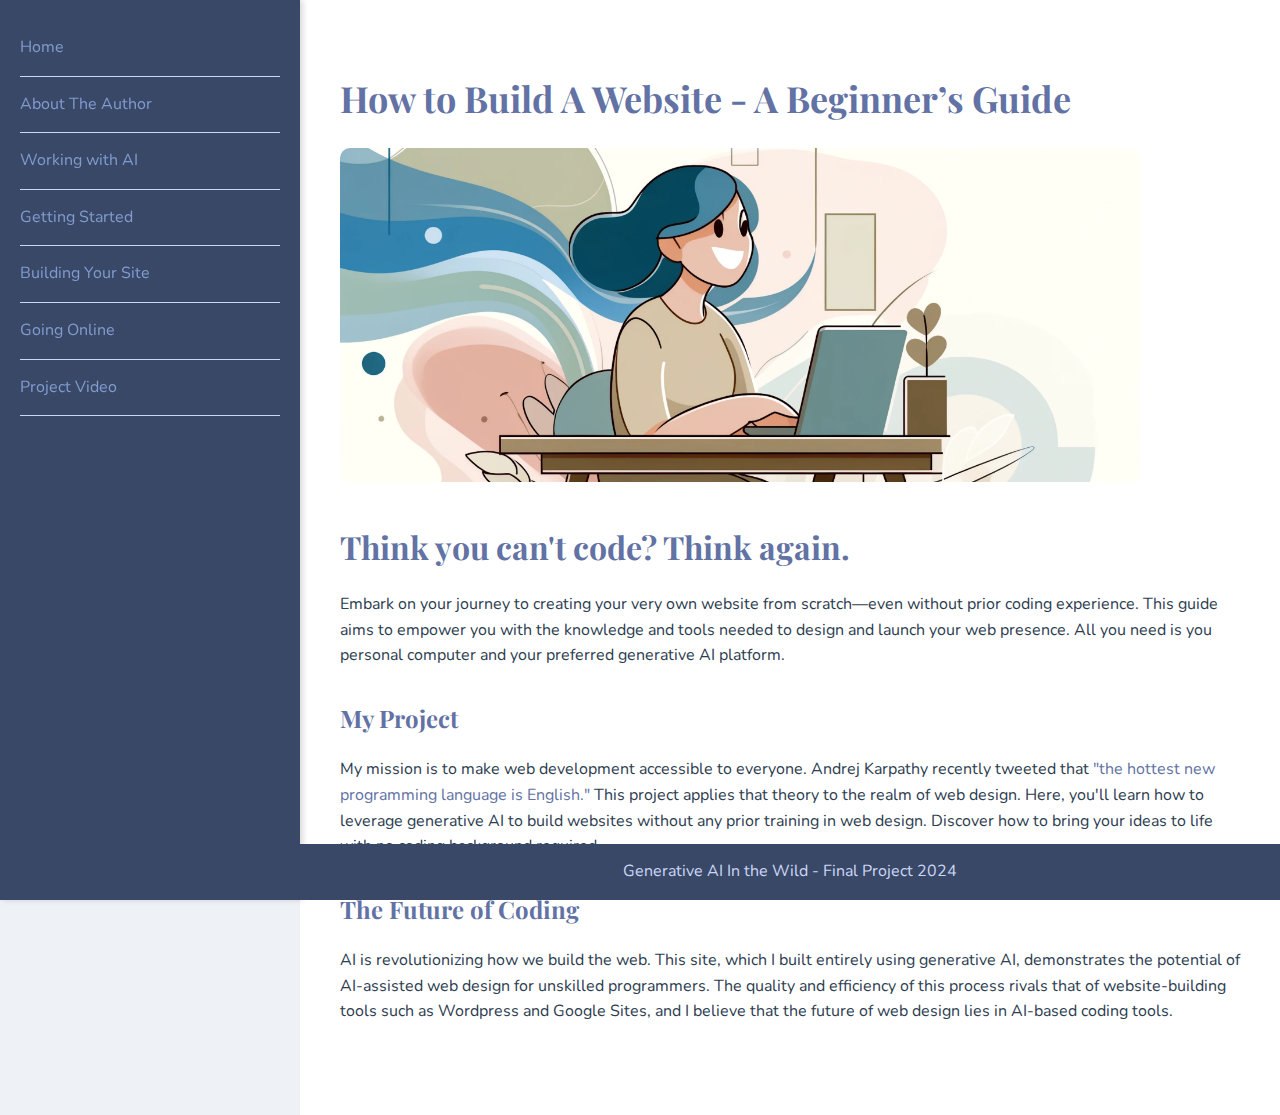
<file: index.html>
<!DOCTYPE html>
<html lang="en">
<head>
    <meta charset="UTF-8">
    <meta name="viewport" content="width=device-width, initial-scale=1.0">
    <title>How to Build A Website - A Beginner’s Guide</title>
    <link rel="stylesheet" href="style.css">
</head>
<body>
    <aside>
        <nav>
            <ul>
                <li><a href="index.html">Home</a></li>
                <li><a href="about.html">About The Author</a></li>
                <li><a href="ai.html">Working with AI</a></li>
                <li><a href="start.html">Getting Started</a></li>
                <li><a href="build.html">Building Your Site</a></li>
                <li><a href="online.html">Going Online</a></li>
                <li><a href="video.html">Project Video</a></li>
            </ul>
        </nav>
    </aside>
    <main>
<h1 style="font-size: 36px; font-weight: bold;">How to Build A Website - A Beginner’s Guide</h1>
        <section id="welcome">
<img src="dalle_webgirl.png" alt="woman typing" style="width:800px; height:auto; border-radius:10px;">
            <h1>Think you can't code? Think again.</h1>
            <p>Embark on your journey to creating your very own website from scratch—even without prior coding experience. This guide aims to empower you with the knowledge and tools needed to design and launch your web presence. All you need is you personal computer and your preferred generative AI platform.</p>
        </section>
        <section id="mission">
            <h2>My Project</h2>
            <p>My mission is to make web development accessible to everyone. Andrej Karpathy recently tweeted that <a href="https://twitter.com/karpathy/status/1617979122625712128?lang=en">"the hottest new programming language is English."</a> This project applies that theory to the realm of web design. Here, you'll learn how to leverage generative AI to build websites without any prior training in web design. Discover how to bring your ideas to life with no coding background required.</p>
        </section>
        <section id="learn-more">
            <h2>The Future of Coding</h2>
            <p>AI is revolutionizing how we build the web. This site, which I built entirely using generative AI, demonstrates the potential of AI-assisted web design for unskilled programmers. The quality and efficiency of this process rivals that of website-building tools such as Wordpress and Google Sites, and I believe that the future of web design lies in AI-based coding tools. </p>
        </section>
<div style="height: 50px;"></div>
    </main>
    <footer>
        Generative AI In the Wild - Final Project 2024
    </footer>
</body>
</html>
</file>
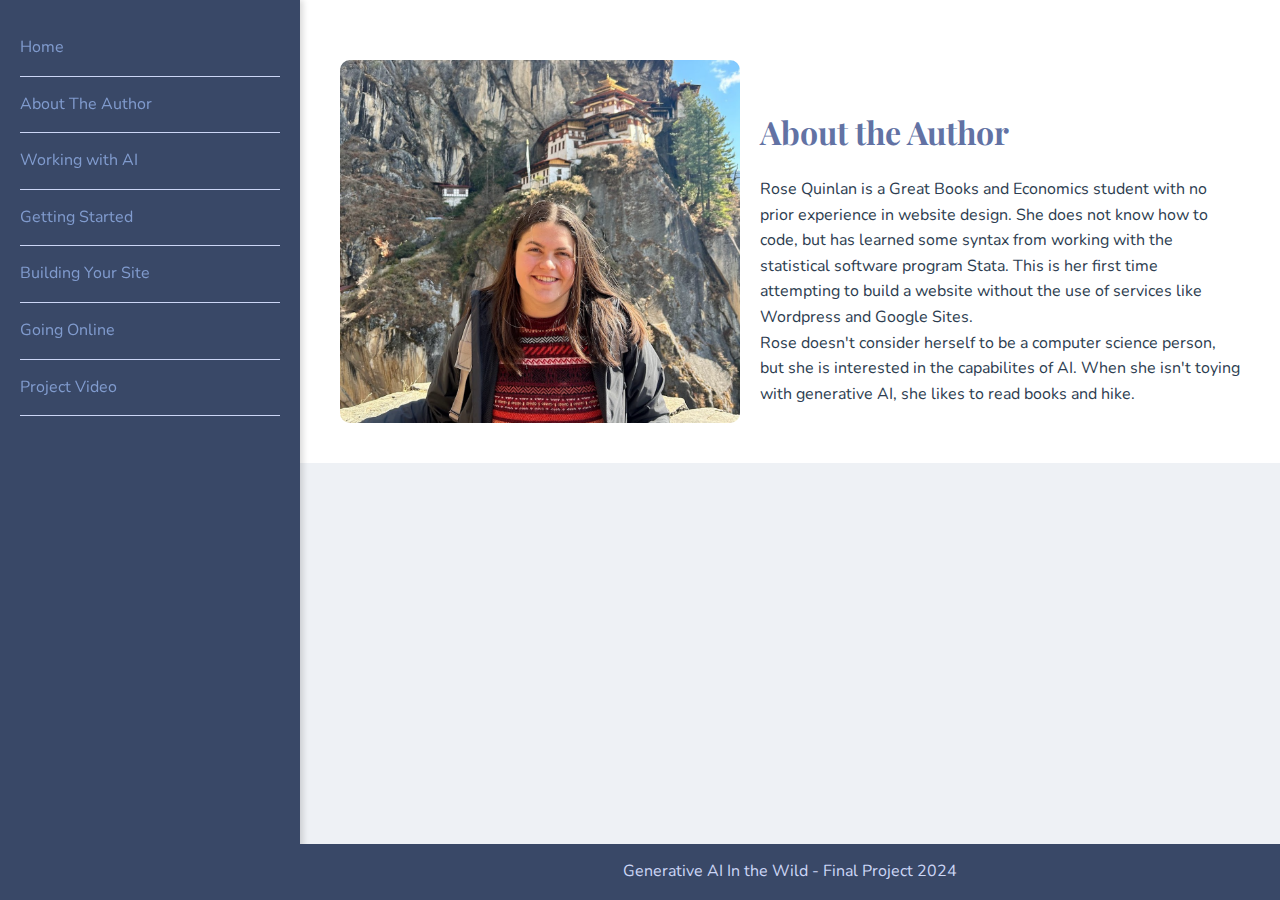
<file: about.html>
<!DOCTYPE html>
<html lang="en">
<head>
    <meta charset="UTF-8">
    <meta name="viewport" content="width=device-width, initial-scale=1.0">
    <title>About Rose Quinlan - How to Build A Website</title>
    <link rel="stylesheet" href="style.css">
</head>
<body>
    <aside>
        <nav>
            <ul>
                <li><a href="index.html">Home</a></li>
                <li><a href="about.html">About The Author</a></li>
                <li><a href="ai.html">Working with AI</a></li>
                <li><a href="start.html">Getting Started</a></li>
                <li><a href="build.html">Building Your Site</a></li>
                <li><a href="online.html">Going Online</a></li>
                <li><a href="video.html">Project Video</a></li>
            </ul>
        </nav>
    </aside>
    <main>
        <div style="display: flex; align-items: center; margin-top: 20px;">
            <img src="bhutan_pic.png" alt="Rose Quinlan" style="width:400px; height:auto; margin-right: 20px; border-radius: 10px;">
            <div>
                <h1>About the Author</h1>
                <p>Rose Quinlan is a Great Books and Economics student with no prior experience in website design. She does not know how to code, but has learned some syntax from working with the statistical software program Stata. This is her first time attempting to build a website without the use of services like Wordpress and Google Sites.</p>

                <p>    Rose doesn't consider herself to be a computer science person, but she is interested in the capabilites of AI. When she isn't toying with generative AI, she likes to read books and hike.</p>
            </div>
        </div>
    </main>
    <footer>
        Generative AI In the Wild - Final Project 2024
    </footer>
</body>
</html>
</file>
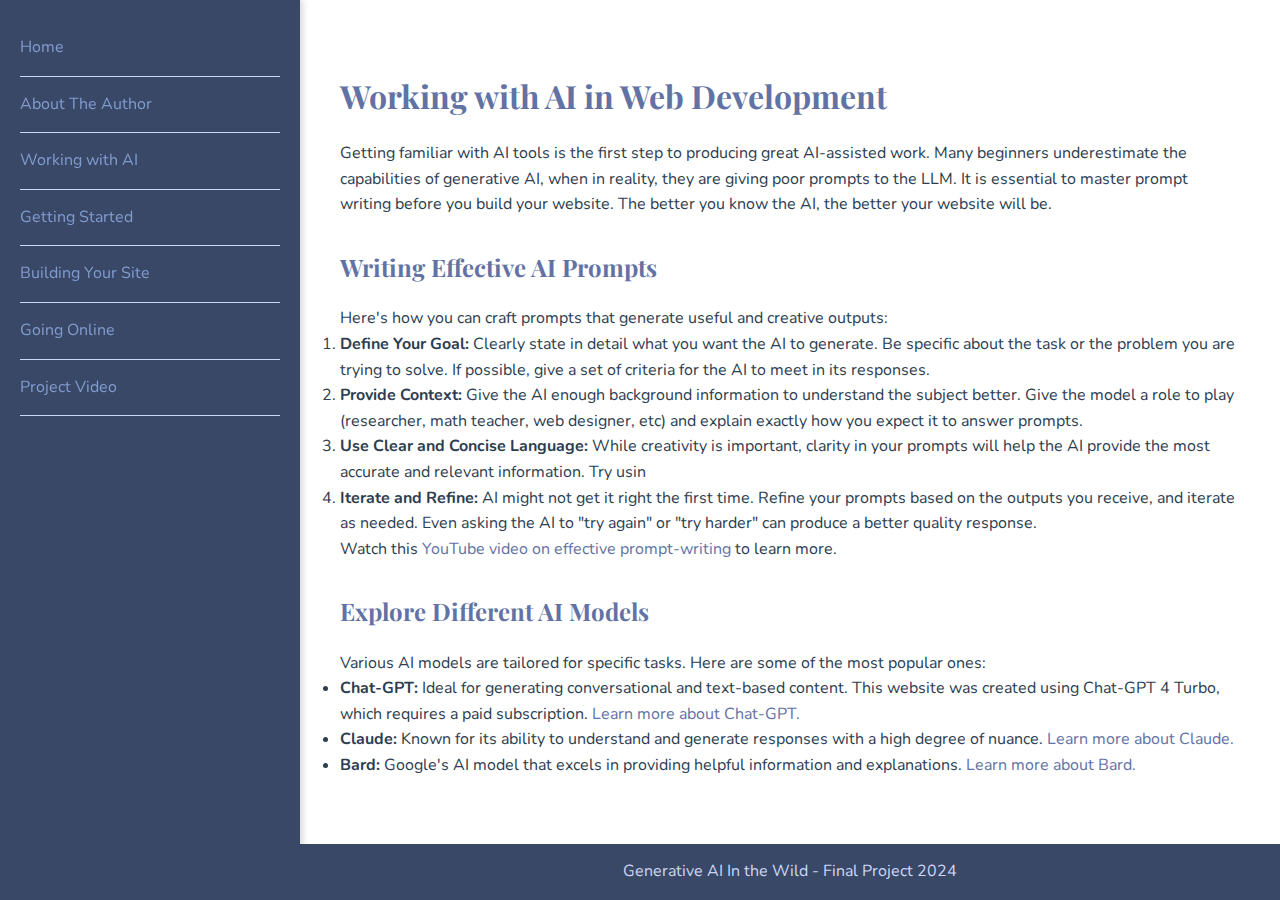
<file: ai.html>
<!DOCTYPE html>
<html lang="en">
<head>
    <meta charset="UTF-8">
    <meta name="viewport" content="width=device-width, initial-scale=1.0">
    <title>Working with AI - How to Build A Website</title>
    <link rel="stylesheet" href="style.css">
</head>
<body>
    <aside>
        <nav>
            <ul>
                <li><a href="index.html">Home</a></li>
                <li><a href="about.html">About The Author</a></li>
                <li><a href="ai.html">Working with AI</a></li>
                <li><a href="start.html">Getting Started</a></li>
                <li><a href="build.html">Building Your Site</a></li>
                <li><a href="online.html">Going Online</a></li>
                <li><a href="video.html">Project Video</a></li>
            </ul>
        </nav>
    </aside>
    <main>
        <h1>Working with AI in Web Development</h1>
        <p>Getting familiar with AI tools is the first step to producing great AI-assisted work. Many beginners underestimate the capabilities of generative AI, when in reality, they are giving poor prompts to the LLM. It is essential to master prompt writing before you build your website. The better you know the AI, the better your website will be. </p>
        
        <section>
            <h2>Writing Effective AI Prompts</h2>
            <p>Here's how you can craft prompts that generate useful and creative outputs:</p>
            <ol>
                <li><strong>Define Your Goal:</strong> Clearly state in detail what you want the AI to generate. Be specific about the task or the problem you are trying to solve. If possible, give a set of criteria for the AI to meet in its responses.</li>
                <li><strong>Provide Context:</strong> Give the AI enough background information to understand the subject better. Give the model a role to play (researcher, math teacher, web designer, etc) and explain exactly how you expect it to answer prompts. </li>
                <li><strong>Use Clear and Concise Language:</strong> While creativity is important, clarity in your prompts will help the AI provide the most accurate and relevant information. Try usin</li>
                <li><strong>Iterate and Refine:</strong> AI might not get it right the first time. Refine your prompts based on the outputs you receive, and iterate as needed. Even asking the AI to "try again" or "try harder" can produce a better quality response. </li>
            </ol>
            <p>Watch this <a href="https://www.youtube.com/watch?v=Gidc185wnEA">YouTube video on effective prompt-writing</a> to learn more.</p>
        </section>

        <section>
            <h2>Explore Different AI Models</h2>
            <p>Various AI models are tailored for specific tasks. Here are some of the most popular ones:</p>
            <ul>
                <li><strong>Chat-GPT:</strong> Ideal for generating conversational and text-based content. This website was created using Chat-GPT 4 Turbo, which requires a paid subscription. <a href="https://openai.com/chatgpt">Learn more about Chat-GPT.</a></li>
                <li><strong>Claude:</strong> Known for its ability to understand and generate responses with a high degree of nuance. <a href="https://www.anthropic.com/claude">Learn more about Claude.</a></li>
                <li><strong>Bard:</strong> Google's AI model that excels in providing helpful information and explanations. <a href="https://bard.google.com">Learn more about Bard.</a></li>
            </ul>
        </section>
<div style="height: 50px;"></div>
    </main>
    <footer>
        Generative AI In the Wild - Final Project 2024
    </footer>
</body>
</html>
</file>
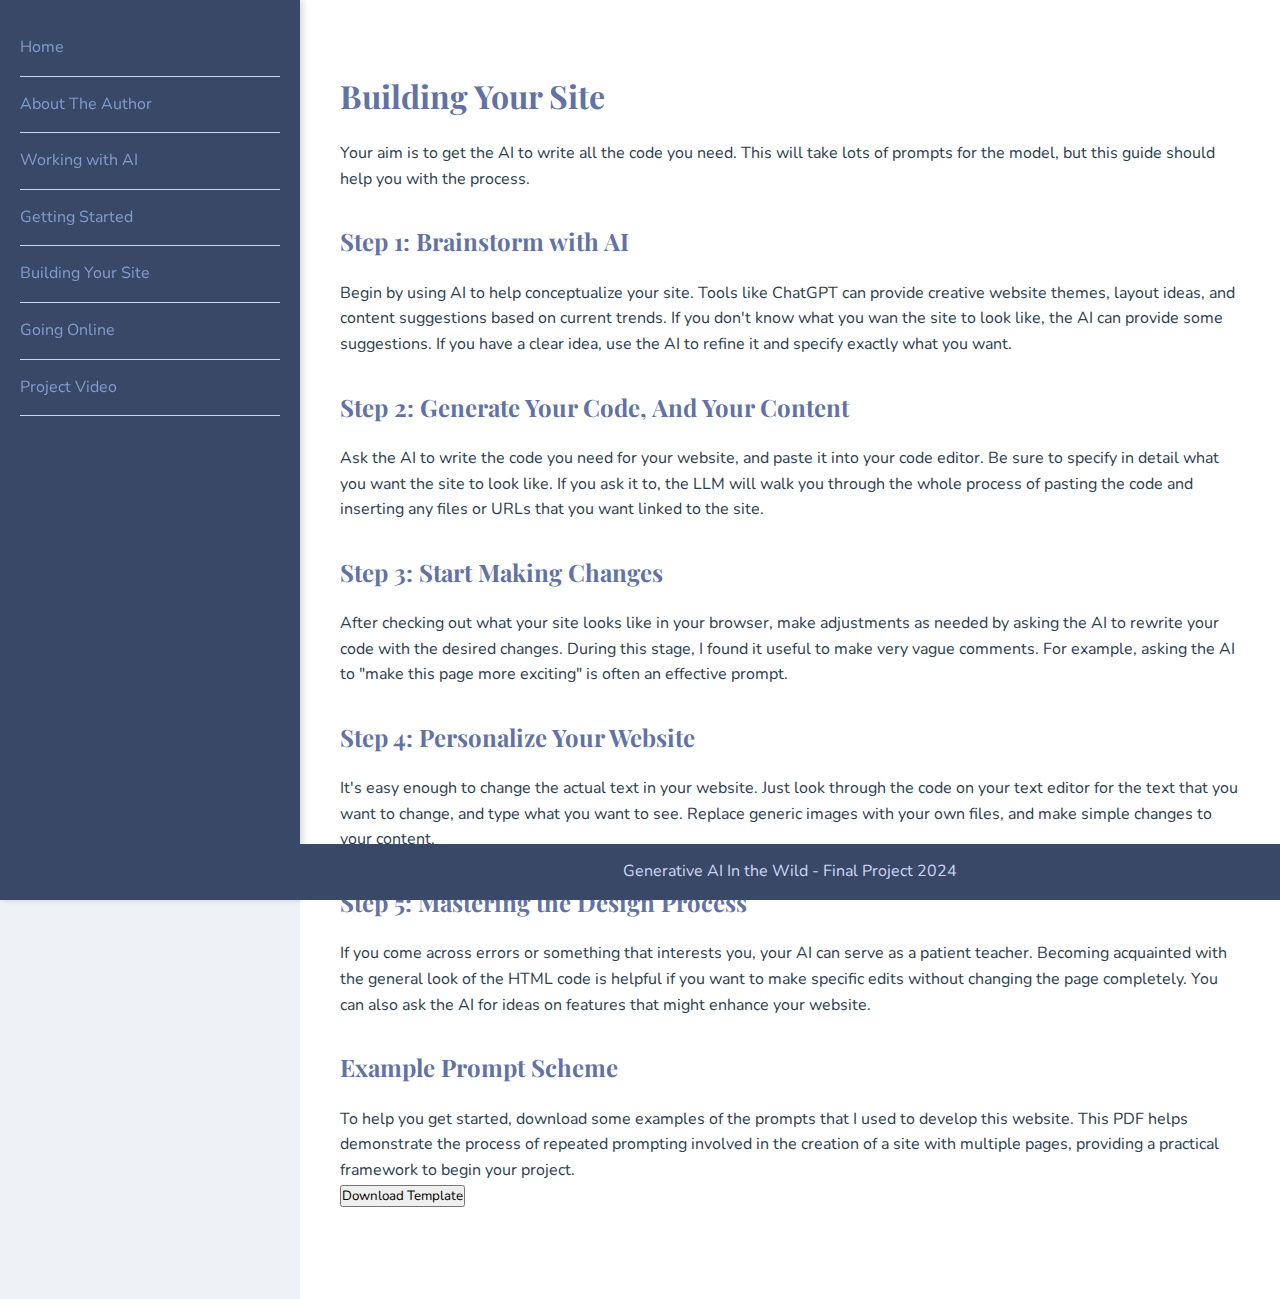
<file: build.html>
<!DOCTYPE html>
<html lang="en">
<head>
    <meta charset="UTF-8">
    <meta name="viewport" content="width=device-width, initial-scale=1.0">
    <title>Building Your Site with AI - How to Build A Website</title>
    <link rel="stylesheet" href="style.css">
</head>
<body>
    <aside>
        <nav>
            <ul>
                <li><a href="index.html">Home</a></li>
                <li><a href="about.html">About The Author</a></li>
                <li><a href="ai.html">Working with AI</a></li>
                <li><a href="start.html">Getting Started</a></li>
                <li><a href="build.html">Building Your Site</a></li>
                <li><a href="online.html">Going Online</a></li>
                <li><a href="video.html">Project Video</a></li>
            </ul>
        </nav>
    </aside>
    <main>
        <h1>Building Your Site</h1>
        <p>Your aim is to get the AI to write all the code you need. This will take lots of prompts for the model, but this guide should help you with the process.</p>
        
        <section>
            <h2>Step 1: Brainstorm with AI</h2>
            <p>Begin by using AI to help conceptualize your site. Tools like ChatGPT can provide creative website themes, layout ideas, and content suggestions based on current trends. If you don't know what you wan the site to look like, the AI can provide some suggestions. If you have a clear idea, use the AI to refine it and specify exactly what you want.</p>
        </section>
        
        <section>
            <h2>Step 2: Generate Your Code, And Your Content</h2>
            <p> Ask the AI to write the code you need for your website, and paste it into your code editor. Be sure to specify in detail what you want the site to look like. If you ask it to, the LLM will walk you through the whole process of pasting the code and inserting any files or URLs that you want linked to the site.</p>
        </section>
        
        <section>
            <h2>Step 3: Start Making Changes</h2>
            <p> After checking out what your site looks like in your browser, make adjustments as needed by asking the AI to rewrite your code with the desired changes. During this stage, I found it useful to make very vague comments. For example, asking the AI to "make this page more exciting" is often an effective prompt.</p>
        </section>
        
        <section>
            <h2>Step 4: Personalize Your Website</h2>
            <p> It's easy enough to change the actual text in your website. Just look through the code on your text editor for the text that you want to change, and type what you want to see. Replace generic images with your own files, and make simple changes to your content.</p>
        </section>
        
        <section>
            <h2>Step 5: Mastering the Design Process</h2>
            <p>If you come across errors or something that interests you, your AI can serve as a patient teacher. Becoming acquainted with the general look of the HTML code is helpful if you want to make specific edits without changing the page completely. You can also ask the AI for ideas on features that might enhance your website. </p>
        </section>
        
        <section id="download-template">
            <h2>Example Prompt Scheme</h2>
            <p>To help you get started, download some examples of the prompts that I used to develop this website. This PDF helps demonstrate the process of repeated prompting involved in the creation of a site with multiple pages, providing a practical framework to begin your project.</p>
            <a href="website_prompts.pdf" download="Website-Building-Template.pdf">
                <button>Download Template</button>
            </a>
        </section>
<div style="height: 50px;"></div>
    </main>
    <footer>
        Generative AI In the Wild - Final Project 2024
    </footer>
</body>
</html>
</file>
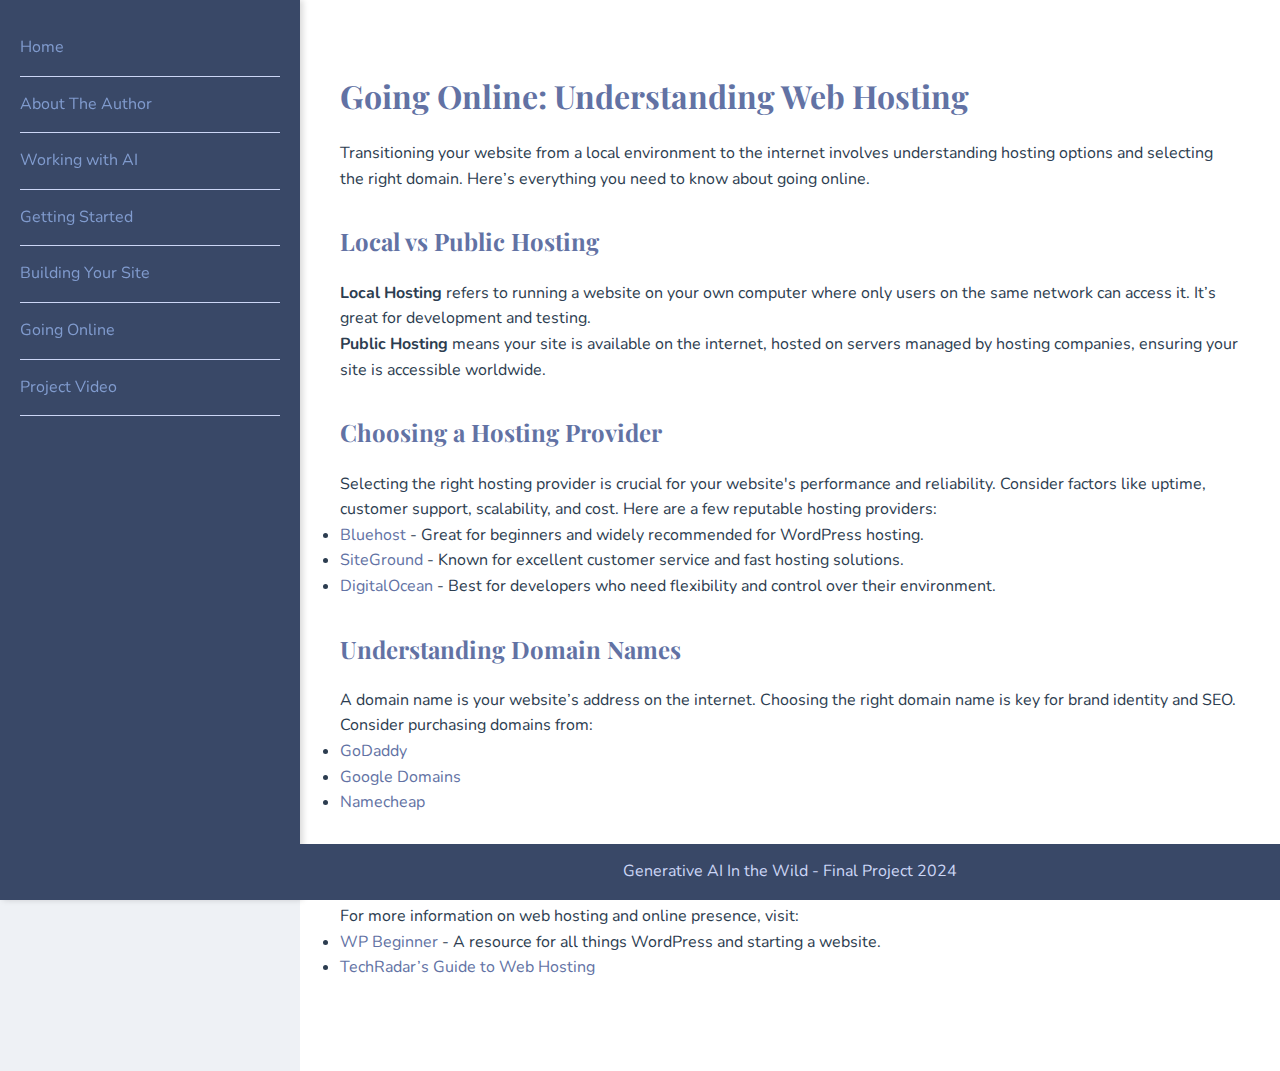
<file: online.html>
<!DOCTYPE html>
<html lang="en">
<head>
    <meta charset="UTF-8">
    <meta name="viewport" content="width=device-width, initial-scale=1.0">
    <title>Going Online - How to Build A Website</title>
    <link rel="stylesheet" href="style.css">
</head>
<body>
    <aside>
        <nav>
            <ul>
                <li><a href="index.html">Home</a></li>
                <li><a href="about.html">About The Author</a></li>
                <li><a href="ai.html">Working with AI</a></li>
                <li><a href="start.html">Getting Started</a></li>
                <li><a href="build.html">Building Your Site</a></li>
                <li><a href="online.html">Going Online</a></li>
                <li><a href="video.html">Project Video</a></li>
            </ul>
        </nav>
    </aside>
    <main>
        <h1>Going Online: Understanding Web Hosting</h1>
        <p>Transitioning your website from a local environment to the internet involves understanding hosting options and selecting the right domain. Here’s everything you need to know about going online.</p>

        <section>
            <h2>Local vs Public Hosting</h2>
            <p><strong>Local Hosting</strong> refers to running a website on your own computer where only users on the same network can access it. It’s great for development and testing.</p>
            <p><strong>Public Hosting</strong> means your site is available on the internet, hosted on servers managed by hosting companies, ensuring your site is accessible worldwide.</p>
        </section>

        <section>
            <h2>Choosing a Hosting Provider</h2>
            <p>Selecting the right hosting provider is crucial for your website's performance and reliability. Consider factors like uptime, customer support, scalability, and cost. Here are a few reputable hosting providers:</p>
            <ul>
                <li><a href="https://www.bluehost.com">Bluehost</a> - Great for beginners and widely recommended for WordPress hosting.</li>
                <li><a href="https://www.siteground.com">SiteGround</a> - Known for excellent customer service and fast hosting solutions.</li>
                <li><a href="https://www.digitalocean.com">DigitalOcean</a> - Best for developers who need flexibility and control over their environment.</li>
            </ul>
        </section>

        <section>
            <h2>Understanding Domain Names</h2>
            <p>A domain name is your website’s address on the internet. Choosing the right domain name is key for brand identity and SEO. Consider purchasing domains from:</p>
            <ul>
                <li><a href="https://www.godaddy.com">GoDaddy</a></li>
                <li><a href="https://domains.google">Google Domains</a></li>
                <li><a href="https://www.namecheap.com">Namecheap</a></li>
            </ul>
        </section>

        <section>
            <h2>Additional Resources</h2>
            <p>For more information on web hosting and online presence, visit:</p>
            <ul>
                <li><a href="https://www.wpbeginner.com/">WP Beginner</a> - A resource for all things WordPress and starting a website.</li>
                <li><a href="https://www.techradar.com/news/best-web-hosting-service-websites">TechRadar’s Guide to Web Hosting</a></li>
            </ul>
        </section>
<div style="height: 50px;"></div>
    </main>
    <footer>
        Generative AI In the Wild - Final Project 2024
    </footer>
</body>
</html>
</file>
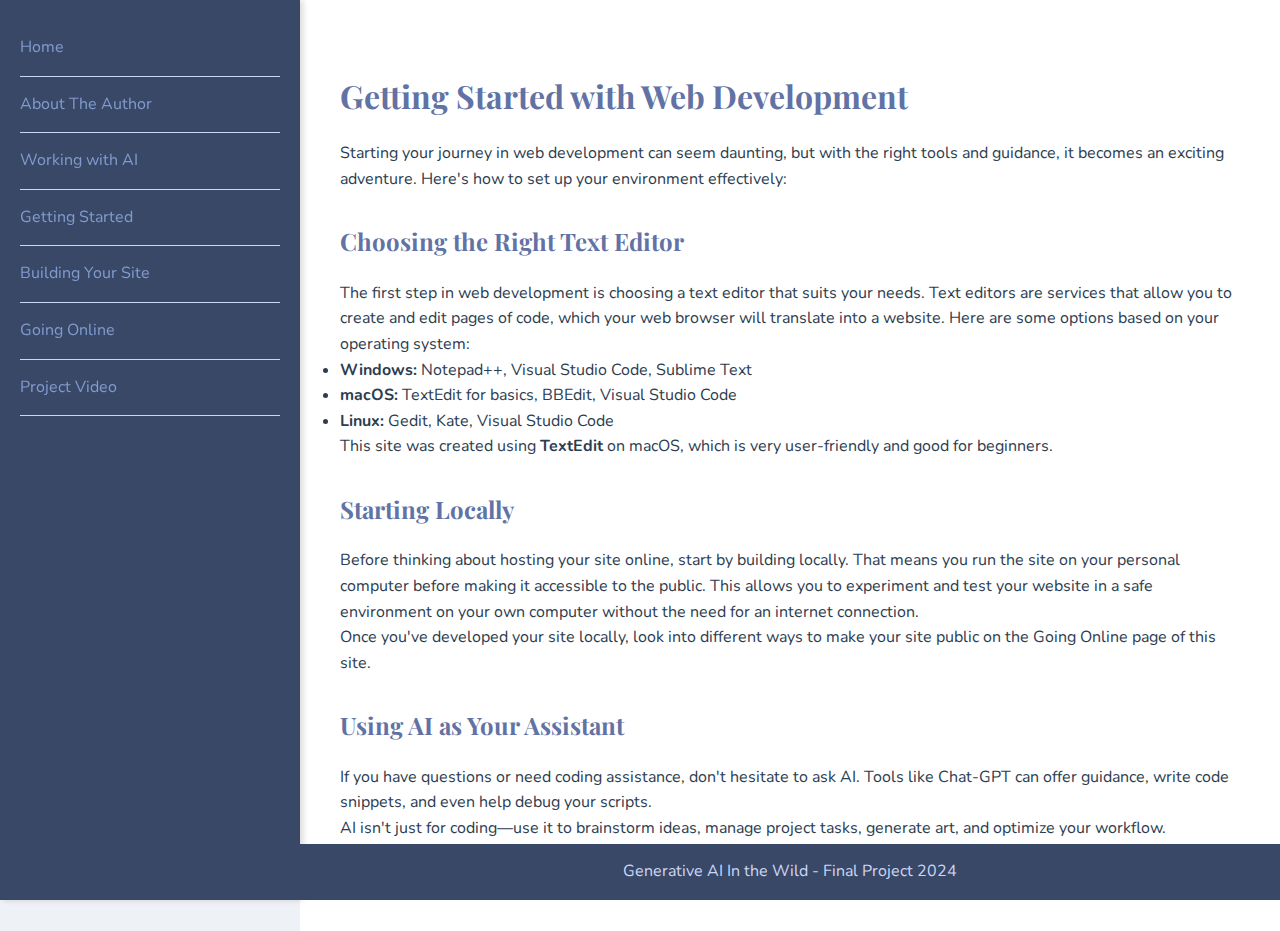
<file: start.html>
<!DOCTYPE html>
<html lang="en">
<head>
    <meta charset="UTF-8">
    <meta name="viewport" content="width=device-width, initial-scale=1.0">
    <title>Getting Started - How to Build A Website</title>
    <link rel="stylesheet" href="style.css">
</head>
<body>
    <aside>
        <nav>
            <ul>
                <li><a href="index.html">Home</a></li>
                <li><a href="about.html">About The Author</a></li>
                <li><a href="ai.html">Working with AI</a></li>
                <li><a href="start.html">Getting Started</a></li>
                <li><a href="build.html">Building Your Site</a></li>
                <li><a href="online.html">Going Online</a></li>
                <li><a href="video.html">Project Video</a></li>
            </ul>
        </nav>
    </aside>
    <main>
        <h1>Getting Started with Web Development</h1>
        <p>Starting your journey in web development can seem daunting, but with the right tools and guidance, it becomes an exciting adventure. Here's how to set up your environment effectively:</p>
        
        <section id="text-editors">
            <h2>Choosing the Right Text Editor</h2>
            <p>The first step in web development is choosing a text editor that suits your needs. Text editors are services that allow you to create and edit pages of code, which your web browser will translate into a website. Here are some options based on your operating system:</p>
            <ul>
                <li><strong>Windows:</strong> Notepad++, Visual Studio Code, Sublime Text</li>
                <li><strong>macOS:</strong> TextEdit for basics, BBEdit, Visual Studio Code</li>
                <li><strong>Linux:</strong> Gedit, Kate, Visual Studio Code</li>
            </ul>
            <p>This site was created using <strong>TextEdit</strong> on macOS, which is very user-friendly and good for beginners.</p>
        </section>

        <section id="local-development">
            <h2>Starting Locally</h2>
            <p>Before thinking about hosting your site online, start by building locally. That means you run the site on your personal computer before making it accessible to the public. This allows you to experiment and test your website in a safe environment on your own computer without the need for an internet connection.</p>
            <p>Once you've developed your site locally, look into different ways to make your site public on the Going Online page of this site.</p>
        </section>

        <section id="ai-assistance">
            <h2>Using AI as Your Assistant</h2>
            <p>If you have questions or need coding assistance, don't hesitate to ask AI. Tools like Chat-GPT can offer guidance, write code snippets, and even help debug your scripts.</p>
            <p>AI isn't just for coding—use it to brainstorm ideas, manage project tasks, generate art, and optimize your workflow.</p>
        </section>
 <div style="height: 50px;"></div>
    </main>
    <footer>
        Generative AI In the Wild - Final Project 2024
    </footer>
</body>
</html>
</file>
<file: style.css>
/* Google Fonts Import */
@import url('https://fonts.googleapis.com/css2?family=Nunito:wght@400;700&family=Playfair+Display:wght@400;700&display=swap');

/* Basic Reset */
* {
    margin: 0;
    padding: 0;
    box-sizing: border-box;
    font-family: 'Nunito', sans-serif; /* Nunito for a smooth, clean body text */
}

body, html {
    height: 100%;
    background: #eef1f5; /* Light blue-grey for a clean and open feel */
    color: #2c3d50; /* Darker blue for strong readability */
    line-height: 1.6;
}

/* Sidebar Styling */
aside {
    background-color: #394867; /* Navy blue for a deep, professional look */
    color: #ccd6f6; /* Light blue for a soft, contrasting text color */
    width: 300px;
    position: fixed;
    height: 100%;
    overflow: auto;
    padding: 20px;
    box-shadow: 3px 0 6px rgba(0,0,0,0.15);
}

nav ul {
    list-style: none;
}

nav ul li a {
    color: #809bce; /* Soft blue for links, providing a gentle visual appeal */
    padding: 15px 0;
    text-decoration: none;
    display: block;
    border-bottom: 1px solid #ccd6f6; /* Very light blue for subtle separation */
    transition: background-color 0.3s, color 0.3s;
}

nav ul li a:hover, nav ul li a:focus {
    background-color: #556f94; /* Medium blue for hover background, adding depth */
    color: #ffffff; /* White for text on hover for high contrast and readability */
}

/* Main Content Styling */
main {
    margin-left: 300px;
    padding: 40px;
    background-color: #ffffff; /* Pure white to focus attention on content */
}

/* Footer Styling */
footer {
    position: fixed;
    bottom: 0;
    width: calc(100% - 300px);
    background-color: #394867; /* Matching the sidebar for consistency */
    color: #ccd6f6;
    text-align: center;
    padding: 15px 20px;
    margin-left: 300px;
}

/* Headings */
h1, h2, h3 {
    font-family: 'Playfair Display', serif; /* Playfair Display for elegant, noticeable headings */
    color: #6272a4; /* Greyish blue, soft yet defined */
    margin-top: 30px;
    margin-bottom: 20px;
}

/* Links Style */
a {
    color: #6272a4; /* Keeping link color consistent with heading tones */
    text-decoration: none;
}

a:hover, a:focus {
    text-decoration: underline;
    color: #5a8dab; /* Brighter blue for active link highlights */
}

/* Responsive Design Adjustments */
@media (max-width: 768px) {
    aside, footer {
        width: 100%;
    }
    main {
        margin-left: 0;
        padding: 20px;
    }
    footer {
        position: relative;
        margin-left: 0;
    }
}
</file>
